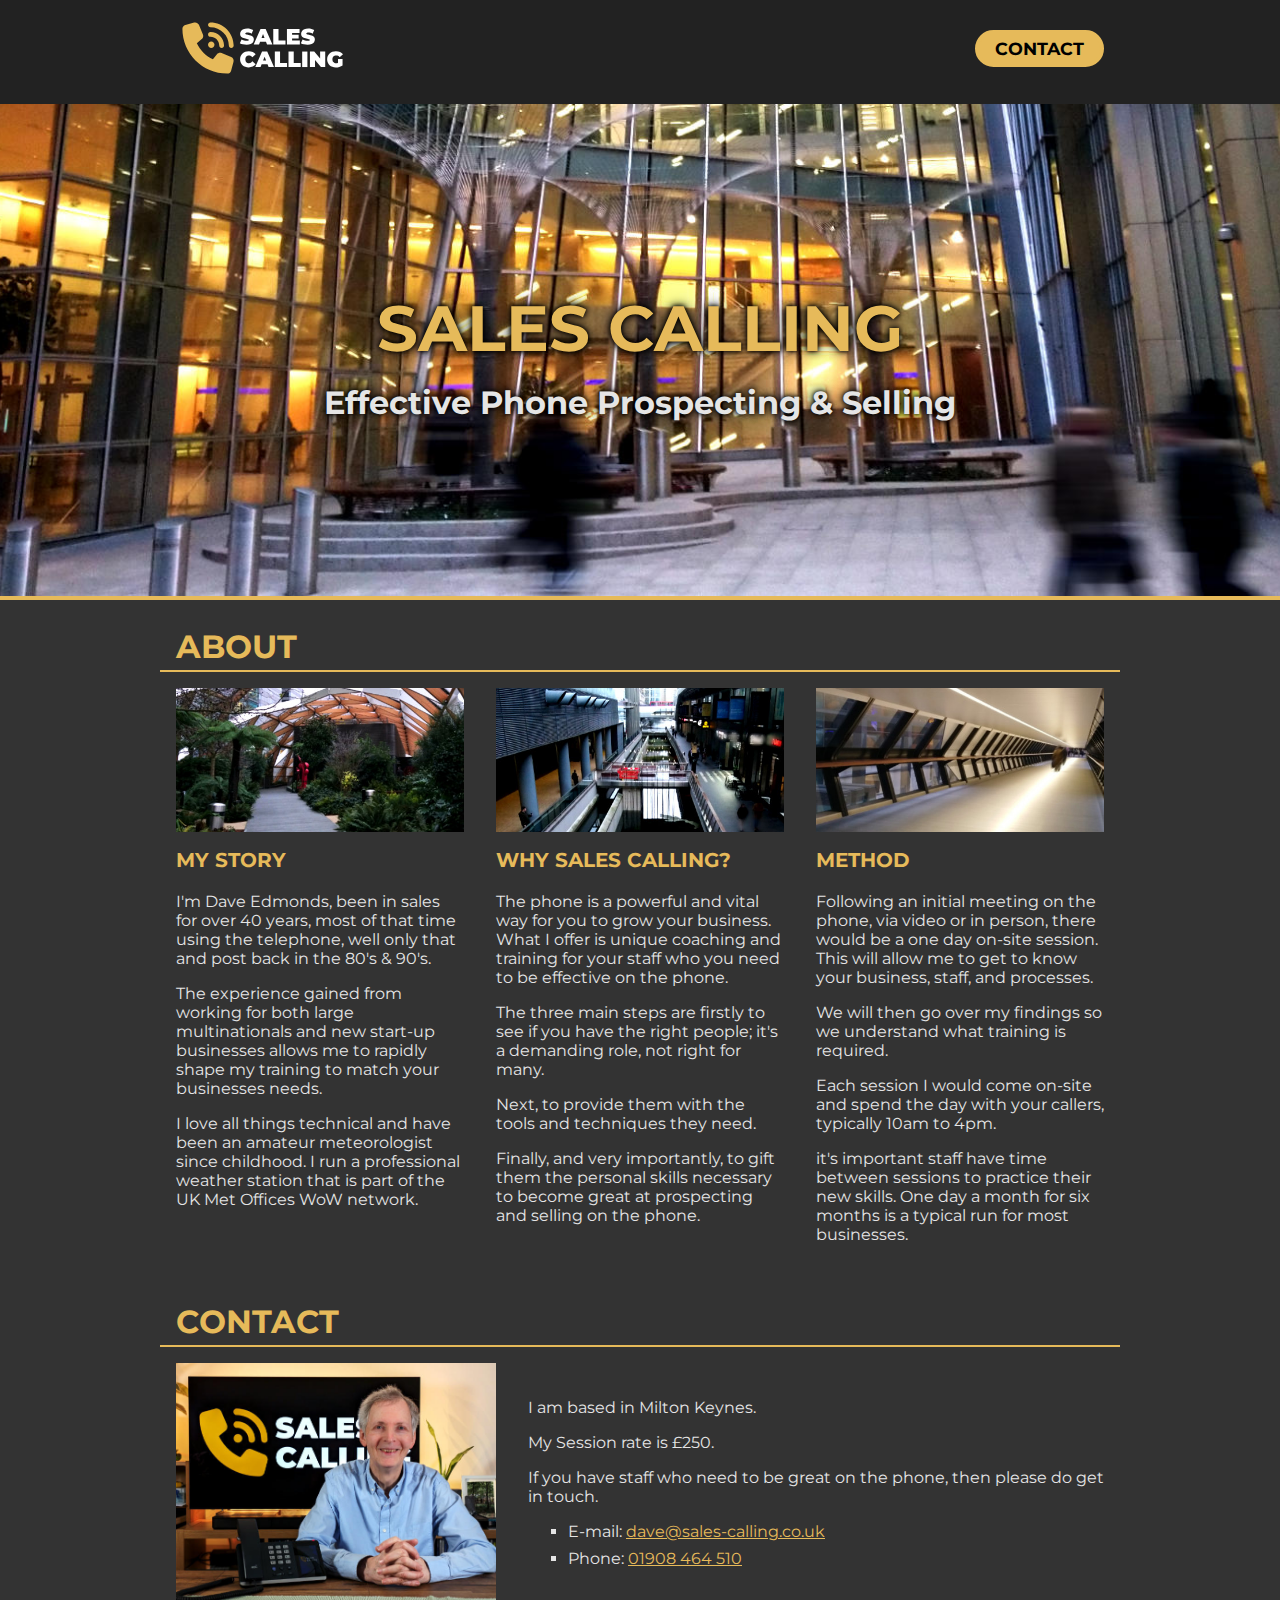
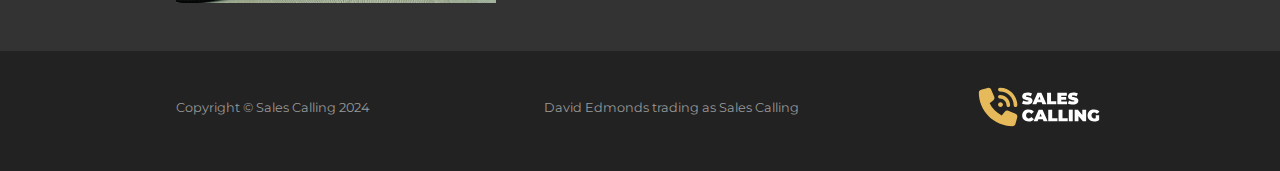
<file: index.html>
<!DOCTYPE html>
<html>
    <head>
        <title>Sales Calling - Effective Phone Prospecting & Selling</title>

        <link rel="stylesheet" href="sales-calling.css" />

        <link rel="apple-touch-icon" sizes="180x180" href="images/apple-touch-icon.png" />
        <link rel="icon" type="image/png" sizes="32x32" href="images/favicon-32x32.png" />
        <link rel="icon" type="image/png" sizes="16x16" href="images/favicon-16x16.png" />
        <link rel="manifest" href="images/site.webmanifest" />
        <link rel="mask-icon" href="images/safari-pinned-tab.svg" color="#5bbad5" />
        <meta name="msapplication-TileColor" content="#ffffff" />
        <meta name="theme-color" content="#ffffff" />
        <meta name="viewport" content="width=device-width, initial-scale=1.0">
    </head>

    <body>
        <nav>
            <ul>
                <li>
                    <img src="images/logo.svg" alt="Sales Calling" height="64" />
                </li>
    
                <li>
                    <a class="button" href="#contact">Contact</a>
                </li>
            </ul>
        </nav>

        <header>
            <h1>Sales Calling</h1>
            <p><strong>Effective Phone Prospecting & Selling</strong></p>
        </header>

        <main>
            <div>
                <section>
                    <h2>About</h2>

                    <article>
                        <div class="image story"></div>
                        <h3 id="story">My Story</h3>
                        <p>I'm Dave Edmonds, been in sales for over 40 years, most of that time using the telephone, well only that and post back in the 80's & 90's.</p>
                        <p>The experience gained from working for both large multinationals and new start-up businesses allows me to rapidly shape my training to match your businesses needs.</p>
                        <p>I love all things technical and have been an amateur meteorologist since childhood. I run a professional weather station that is part of the UK Met Offices WoW network.</p>
                    </article>

                    <article>
                        <div class="image why"></div>
                        <h3 id="why">Why Sales Calling?</h3>
                        <p>The phone is a powerful and vital way for you to grow your business. What I offer is unique coaching and training for your staff who you need to be effective on the phone.</p>
                        <p>The three main steps are firstly to see if you have the right people; it's a demanding role, not right for many.</p>
                        <p>Next, to provide them with the tools and techniques they need.</p>
                        <p>Finally, and very importantly, to gift them the personal skills necessary to become great at prospecting and selling on the phone.</p>
                    </article>

                    <article>
                        <div class="image method"></div>
                        <h3 id="method">Method</h3>
                        <p>Following an initial meeting on the phone, via video or in person, there would be a one day on-site session. This will allow me to get to know your business, staff, and processes.</p>
                        <p>We will then go over my findings so we understand what training is required. </p>
                        <p>Each session I would come on-site and spend the day with your callers, typically 10am to 4pm.</p>
                        <p>it's important staff have time between sessions to practice their new skills. One day a month for six months is a typical run for most businesses.</p>
                    </article>
                </section>

                <section class="contact">
                    <h2 id="contact">Contact</h2>

                    <aside class="image contact"></aside>

                    <article>
                        <p>I am based in Milton Keynes.</p>
                        <p>My Session rate is £250.</p>
                        <p>If you have staff who need to be great on the phone, then please do get in touch.</p>
                        <ul>
                            <li>E-mail: <a href="mailto:dave@sales-calling.co.uk?subject=Training Enquiry">dave@sales-calling.co.uk</a></li>
                            <li>Phone: <a href="tel:01908464510">01908 464 510</a></li>
                        </ul>
                    </article>
                </section>
            </div>
        </main>

        <footer>
            <ul>
                <li>Copyright &copy; Sales Calling 2024</li>
                <li>David Edmonds trading as Sales Calling</li>
                <li>
                    <img src="images/logo.svg" alt="Sales Calling" height="48" />
                </li>
            </ul>
        </footer>
    </body>
</html>
</file>
<file: sales-calling.css>
/* Fonts */
@font-face{
    font-family: "Montserrat";
    font-style: normal;
    font-weight: 400;
    src: url("fonts/montserrat/Montserrat-Regular.ttf");
}

@font-face{
    font-family: 'Montserrat';
    font-style: normal;
    font-weight: 700;
    src: url("fonts/montserrat/Montserrat-Bold.ttf");
}

@font-face{
    font-family: 'Montserrat';
    font-style: italic;
    font-weight: 400;
    src: url("fonts/montserrat/Montserrat-Italic.ttf");
}

/* Elements */
* {
	box-sizing: border-box;
	font-family: Montserrat, Arial, Helvetica, sans-serif;
}

body {
    background-color: #333333;
    color: #e5e5e5;
    display: flex;
    flex-direction: column;
    margin: 0;
    padding: 0;
}

/* Typography */
h1, h2, h3 {
    color: #e6ba5a;
    flex-basis: 100%;
}

h1 {
    font-size: 4rem;
    text-transform: uppercase;
}

h2 {
    border-bottom: 2px solid #e6ba5a;
    font-size: 2rem;
    margin-bottom: 0;
    padding-bottom: 0.25rem;
    padding-left: 1rem;
    padding-right: 1rem;
    text-transform: uppercase;
}

h3 {
    font-size: 1.25rem;
    margin-top: 0;
    text-transform: uppercase;
}

a {
    color: #e6ba5a;
}

a:hover {
    color: #b39c6d;
}

a.button {
    background-color: #e6ba5a;
    border: 4px solid #e6ba5a;
    border-radius: 3rem;
    color: #000000;
    font-size: 1.1rem;
    font-weight: bold;
    padding: 0.25rem 1rem;
    text-decoration: none;
    text-transform: uppercase;
}

a.button:focus {
    background-color: #b39c6d;
    border: 4px solid #000000;
    color: #ffffff;
}

a.button:hover {
    background-color: #b39c6d;
    color: #ffffff;
}

ul > li {
    list-style: square;
    margin-bottom: 0.5rem;
}

/* Components */
footer,
main,
nav {
    display: flex;
    justify-content: center;
}

nav {
    background-color: #222222;
    padding: 0 1rem;
}

footer {
    background-color: #222222;
    color: #999999;
    font-size: 0.8rem;
    margin-top: 2rem;
    padding: 1rem;
}

nav > ul,
footer > ul {
    align-items: center;
    display: flex;
    flex-basis: 60rem;
    flex-direction: row;
    justify-content: space-between;
    list-style: none;
    margin: 0;
    padding: 1rem;
}

nav > ul > li,
footer > ul > li {
    display: flex;
    flex-grow: 1;
    flex-shrink: 1;
    justify-content: center;
    text-align: center;
    padding: 0rem 1rem;
}

nav > ul > li:first-of-type,
footer > ul > li:first-of-type {
    justify-content: start;
    text-align: left;
    padding-left: 0;
}

nav > ul > li:last-of-type,
footer > ul > li:last-of-type {
    justify-content: end;
    text-align: right;
    padding-right: 0;
}

@media (max-width: 512px) {
    footer > ul,
    nav > ul {
        flex-direction: column;
    }

    footer > ul > li,
    nav > ul > li {
        justify-content: center;
        padding: 1rem;
    }
}

header {
    align-items: center;
    background-image: url("images/hero.jpg");
    background-position: center;
    background-repeat: no-repeat;
    background-size: cover;
    border-bottom: 4px solid #e6ba5a;
    display: flex;
    flex-basis: 31rem;
    flex-direction: column;
    flex-grow: 1;
    flex-shrink: 1;
    justify-content: center;
    padding: 1rem 2rem;
}

header > h1 {
    flex-basis: auto;
    margin-bottom: 1rem;
    text-shadow: 0 0 4px #000000, 0 0 8px #000000, 0 0 16px rgba(0,0,0,0.5);
}

header > p {
    font-size: 2rem;
    margin-top: 0;
    text-shadow: 0 0 4px #000000, 0 0 8px #000000, 0 0 16px rgba(0,0,0,0.5);
}

main > div {
    display: flex;
    flex-basis: 60rem;
    flex-direction: column;
    margin: 0 2rem;
}

main > div > section {
    display: flex;
    flex-direction: row;
    flex-wrap: wrap;
    justify-content: center;

}

main > div > section.contact {
    align-items: center;

}

main > div > section > article {
    flex-basis: 20rem;
    flex-grow: 1;
    flex-shrink: 1;
    padding: 1rem;
}

article.banner {
    background-color: #e6ba5a;
    border-radius: 1rem;
    color: #000000;
    display: block;
    font-size: 1.25rem;
    font-weight: bold;
    padding: 1rem;
    text-align: center;
    text-transform: uppercase;
}

aside.image {
    background-position: center right;
    background-size: cover;
    height: 15rem;
    margin: 1rem;
    width: 20rem;
}

div.image {
    background-position: center;
    background-size: cover;
    display: block;
    height: 9rem;
    margin-bottom: 1rem;
}

.image.contact {
    background-image: url("images/contact.jpg");
}

.image.method {
    background-image: url("images/method.jpg");
}

.image.story {
    background-image: url("images/story.jpg");
}

.image.why {
    background-image: url("images/why.jpg");
}
</file>
